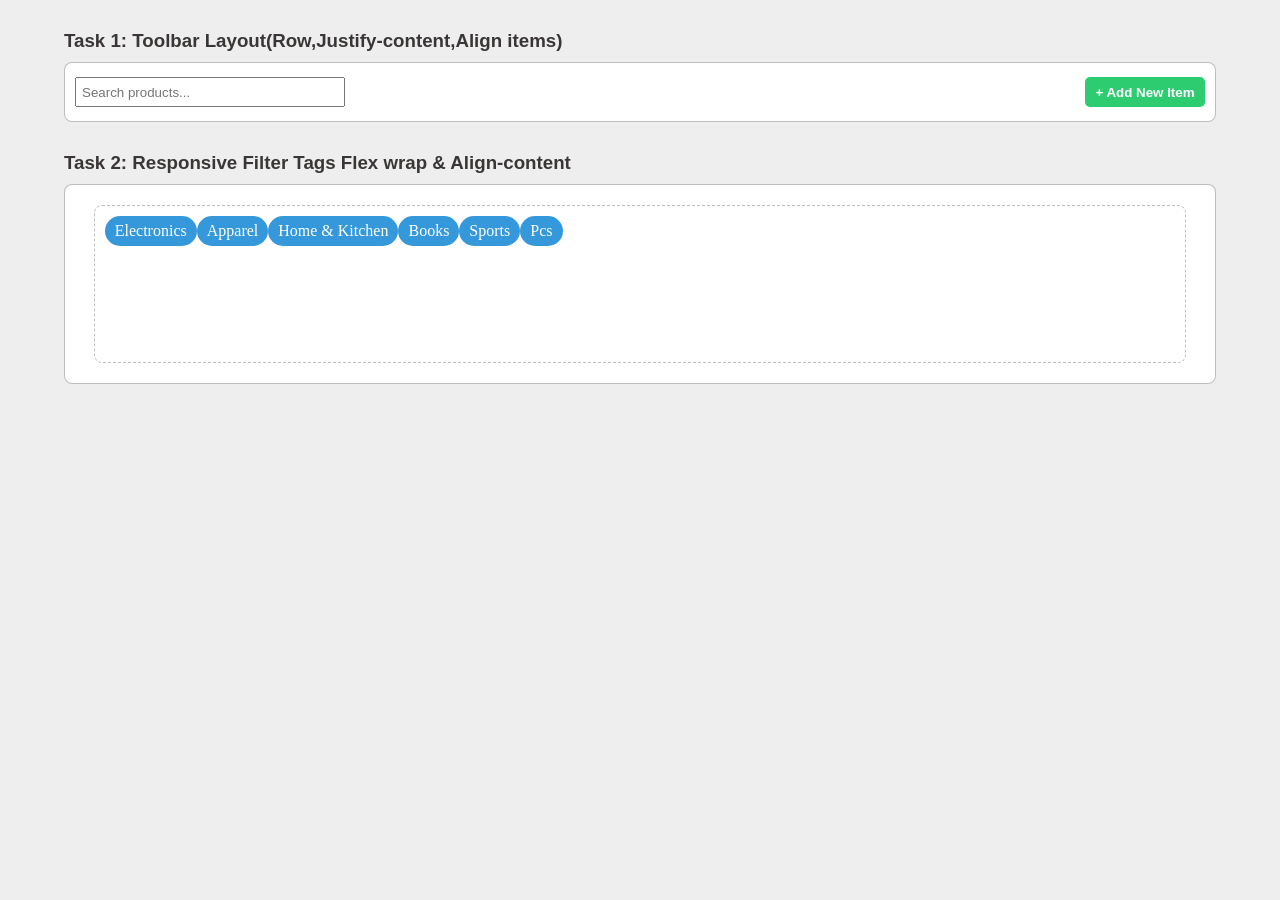
<file: index.html>
<!DOCTYPE html>
<html lang="en">
<head>
    <meta charset="UTF-8">
    <meta name="viewport" content="width=device-width, initial-scale=1.0">
    <title>Assignment 8</title>
    <link rel="stylesheet" href="styles/index.css">
</head>
<body>
    <article>
    <h3>Task 1: Toolbar Layout(Row,Justify-content,Align items)</h3>
    <div class="task1">
        
        <input type="search" id="products" placeholder="Search products..." name="products">
        <button>+ Add New Item</button>
    </div>
</article>
    <article>
    <h3>Task 2: Responsive Filter Tags Flex wrap & Align-content</h3>
    <div class="task2">
        <div class="div">
            <div>Electronics</div>
            <div>Apparel</div>
            <div>Home & Kitchen</div>
            <div>Books</div>
            <div>Sports</div>
            <div>Pcs</div>

        </div>
    </div>
</article>
    
</body>
</html>
</file>
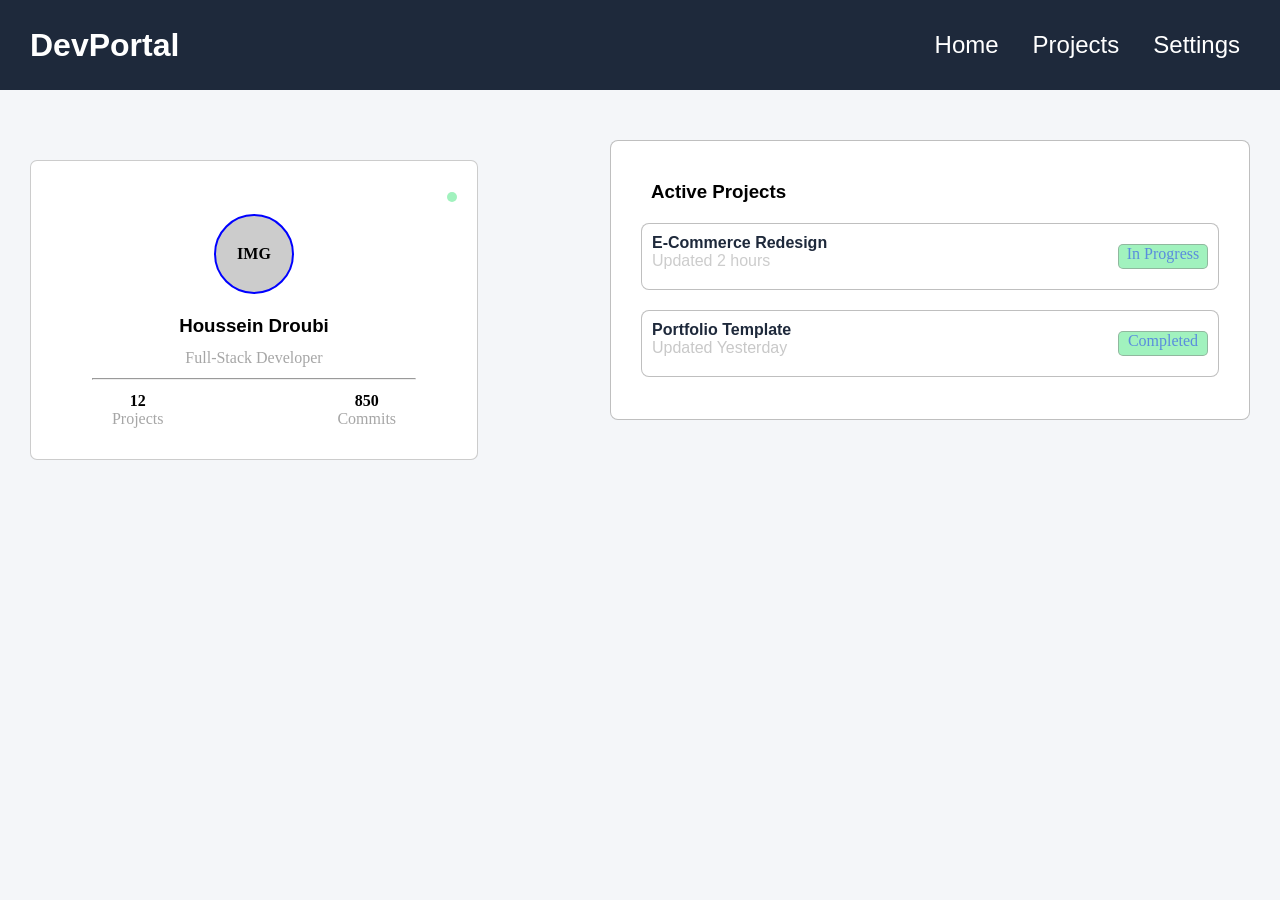
<file: portfolio.html>
<!DOCTYPE html>
<html lang="en">
<head>
    <meta charset="UTF-8">
    <meta name="viewport" content="width=device-width, initial-scale=1.0">
    <title>Assignment 6 Portfolio</title>
    <link rel="stylesheet" href="./styles/portfolio.css">
</head>
<body>
    <header>
        <section class="section1">
            <h2>DevPortal</h2> 
            <nav>
                 <p>
                   <a href="#home">Home</a>
                 </p>
                 <p>
                  <a href="#projects">Projects</a>
                 </p>
                 <p>
                   <a href="#settings">Settings</a>
                 </p>
 
            </nav>
        </section>
    </header>
    <main1>
     <section class="s1">
            <div></div>
            <section>
                <p>IMG</p>
            </section>
            <section>
                <h3>Houssein Droubi</h3>
                <p>Full-Stack Developer</p>
            </section>
            <hr/>
            <section>
                <div>
                    <h4>12</h4>
                    <p>Projects</p>
                </div>
                <div>
                    <h4>850</h4>
                    <p>Commits</p>
                </div>
            </section>
        </section>

    <section class="section2">
         <main>
            <h3>Active Projects</h3>
            <div class="div1">
                <text>
                 <h4>E-Commerce Redesign</h4>
                 <p>Updated 2 hours</p>
              </text>
              <div>In Progress</div>
          </div>
          <div class="div2">
            <text>
              <h4>Portfolio Template</h4>
              <p>Updated Yesterday</p>
            </text>
           <div>Completed</div>
          </div>
        </main>
    </section>
</main1>
</body>
</html>
</file>
<file: styles/index.css>
*{
    margin: 0px;
    padding: 0px;
    box-sizing: border-box;
}
body{
    background-color: #eee;
    display: flex;
    flex-direction: column;
    align-items: center;  
}
article{
   
    margin-top: 30px;
    width: 90vw;
     
}
.task1,.task2{
     margin-top: 10px;
     background-color:#fff;

}
    .task1{
              height: 60px;

    border: 1px solid rgba(128, 128, 128,0.5);
    border-radius: 8px;
    display: flex;
    justify-content: space-between;
    align-items: center;
    padding: 0px 10px;
 
}

    

.task2{
    border: 1px solid rgba(128, 128, 128,0.5);
    border-radius: 8px;
     height:200px;
     display: flex;
     flex-direction: row;
     padding: 10px 0px;



}
h3{
    font-family: 'Franklin Gothic Medium', 'Arial Narrow', Arial, sans-serif;
  color: hsl(0, 4%, 22%);
}
input{
    height: 30px;
   width: 270px;
   padding: 5px;

}
button{
    width: 120px;
    height: 30px;
    background-color: #2ecc71;
    border-radius: 5px;
    border: none;
    font-weight:bold ;
    color:white;
    cursor:pointer;

}

.div{
    margin: 10px auto ;
     border: 1px solid rgba(128, 128, 128,0.5);
    border-radius: 8px;
    border-style:dashed;
    width:95%;
    display: flex;
    padding:0px 10px;

    
}
.div div{

height: 30px;   
padding: 10px;
background-color:#3498db;
border-radius: 20px;
color:#fff;
margin-top: 10px;
display: flex;
justify-content: center;
align-items: center;

}
</file>
<file: styles/portfolio.css>
*{
    margin: 0px;
    padding: 0px;
    box-sizing: border-box;
}
:root{
    --BODY-BG-COLOR: #f4f6f9;
	--PRIMARY-COLOR: #1e293b;
	--ACCENT-COLOR: #5a8cdd;
	--STATUS-COLOR: #a1f2be;
}
body{
    background-color: var(--BODY-BG-COLOR);
}
header{
    padding-bottom: 100px;
}
nav a{
    color: white;
    text-decoration: none;
}

nav a:hover{
    text-decoration: underline;
    text-decoration-color: white;
}

.s1{
    background-color: white;
    border-radius: 7px;
    border: 1px solid rgba(128, 128, 128, 0.4);
    padding: 20px;
    width: 35%;
    height: 300px;
    display: flex;
    flex-direction: column;
    justify-content: space-evenly;
    align-items: center;
    margin-left: 30px;
    margin-top: 20px;
    
}
.s1 p{
    color: rgba(128, 128, 128, 0.7);

}

.s1>div:first-child{
    align-self: end;
    height: 10px;
    width: 10px;
    border-radius: 50%;
    background-color: var(--STATUS-COLOR);
}

.s1>section:nth-child(2){
    display: flex;
    justify-content: center;
    align-items: center;
    background-color: rgba(128, 128, 128, 0.4);
    width: 80px;
    height: 80px;
    border: 2px solid blue;
    border-radius: 50%;
}
.s1>section:nth-child(2)>p{
    font-weight: bold;
    color: black;
}

.s1>section:last-child{
    display: flex;
    justify-content: space-between;
    width: 70%;
}
.s1>section:last-child>div{
    display: flex;
    flex-direction: column;
    align-items: center;
}

.s1>section:nth-child(3){
    display: flex;
    flex-direction: column;
    align-items: center;
}

.s1>section:nth-child(3)>p{
    margin-top: 2px;
}

.s1>hr{
    width: 80%;
}


.section1{
    height:90px;
    background-color: var(--PRIMARY-COLOR);
    display: flex;
    flex-direction: row;
    justify-content: space-between;
    align-items: center;
    position: fixed;
    top:0;
    right:0;
    left:0;
    padding: 30px 30px;
}
h2{
    font-size: 2rem;
    font-weight: bold;
   color: white;
   display: inline-block;
   font-family: 'Franklin Gothic Medium', 'Arial Narrow', Arial, sans-serif;
   
   
}
.section1 p{
    font-size: 1.5rem;
    font-family: 'Franklin Gothic Medium', 'Arial Narrow', Arial, sans-serif;
    color: white;
    display: inline-block;
    margin-left: 20px;
    margin-right: 10px;
}
.section2{
    background-color: white;
    border-radius: 8px;
    border: 1px solid rgba(128, 128, 128,0.5);
    width:50%;
    height:280px;
    margin-bottom: 50px;
    margin-left: 30px;
    margin-right:30px ;
    padding: 10px;  
    
  

}
.div1{
    background-color: white;
    border-radius: 8px;
    border: 1px solid rgba(128, 128, 128,0.5);
    display: flex;
    flex-direction: column;
    justify-content: center;
    padding :10px;
    flex-direction: row;
    justify-content: space-between;
    margin :10px 0px;
    
    
}
.div1 div{
    background-color: var(--STATUS-COLOR);
    border-radius: 5px;
    border: 1px solid rgba(128, 128, 128,0.5);
    color: var(--ACCENT-COLOR);
    height: 25px;
    width: 90px;
    display: flex;
    justify-content: center;
    margin :10px 0px;
}
.div2{
    background-color: white;
    border-radius: 8px;
    border: 1px solid rgba(128, 128, 128,0.5);
    display: flex;
    flex-direction: column;
    justify-content: center;
    padding :10px;
    flex-direction: row;
    justify-content: space-between;
    margin: 10px 0px;
    
}
    .div2 div{
    background-color: var(--STATUS-COLOR);
    border-radius: 5px;
    border: 1px solid rgba(128, 128, 128,0.5);
    color: var(--ACCENT-COLOR);
    height: 25px;
    width: 90px;
    display: flex;
    justify-content: center;
    margin :10px 0px;
}
.div1 text h4{
    color:var(--PRIMARY-COLOR);
    font-family: 'Franklin Gothic Medium', 'Arial Narrow', Arial, sans-serif;
}
.div1 text p{
    color:rgba(128, 128, 128,0.4);
    font-family: 'Franklin Gothic Medium', 'Arial Narrow', Arial, sans-serif;
}
.div2 text h4{
    color:var(--PRIMARY-COLOR);
    font-family: 'Franklin Gothic Medium', 'Arial Narrow', Arial, sans-serif;
    
}
.div2 text p{
    color:rgba(117, 117, 117, 0.4);
    font-family: 'Franklin Gothic Medium', 'Arial Narrow', Arial, sans-serif;
}
main{
   display: flex;
   flex-direction: column;
   justify-content: center;
   padding :20px;
}
h3{
    font-family: 'Franklin Gothic Medium', 'Arial Narrow', Arial, sans-serif;
    margin:10px;
}
main1{
    display: flex;
    justify-content: space-between;
    margin-top: 40px;
}
</file>
